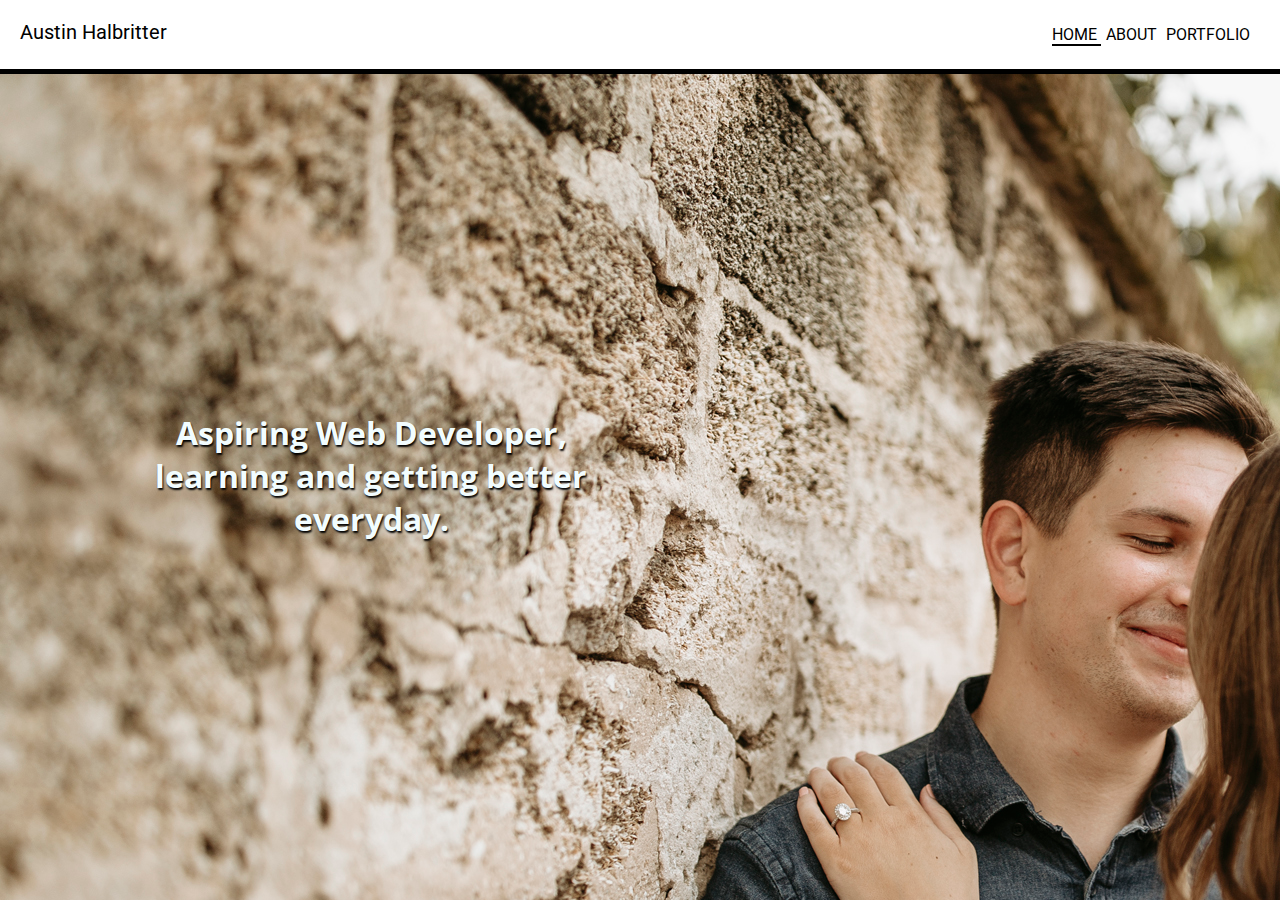
<file: index.html>
<!DOCTYPE html>
<html lang="en">

<head>
    <meta charset="UTF-8">
    <meta name="viewport" content="width=device-width, initial-scale=1.0">
    <link rel="stylesheet" href="index.css">
    <link href="https://fonts.googleapis.com/css2?family=Open+Sans:wght@400;700&family=Roboto&display=swap"
        rel="stylesheet">
    <title> Home </title>

</head>

<body class="homepageBackground">
    <header>
        <span class="name"> Austin Halbritter </span>
        <nav class="links">
            <a class="active" href="index.html" style="margin-right:5px"> HOME </a>
            <a href="aboutpage.html" style="margin-right:5px"> ABOUT </a>
            <a href="portfoliopage.html" style="margin-right:5px"> PORTFOLIO </a>
        </nav>
    </header>
    <main class="landing">
        <h1 class="homepageh1"> Hey, I'm Austin </h1>
        <h2 class="homepageh2"> Aspiring Web Developer, learning and getting better everyday.</h2>

    </main>

</body>

</html>
</file>
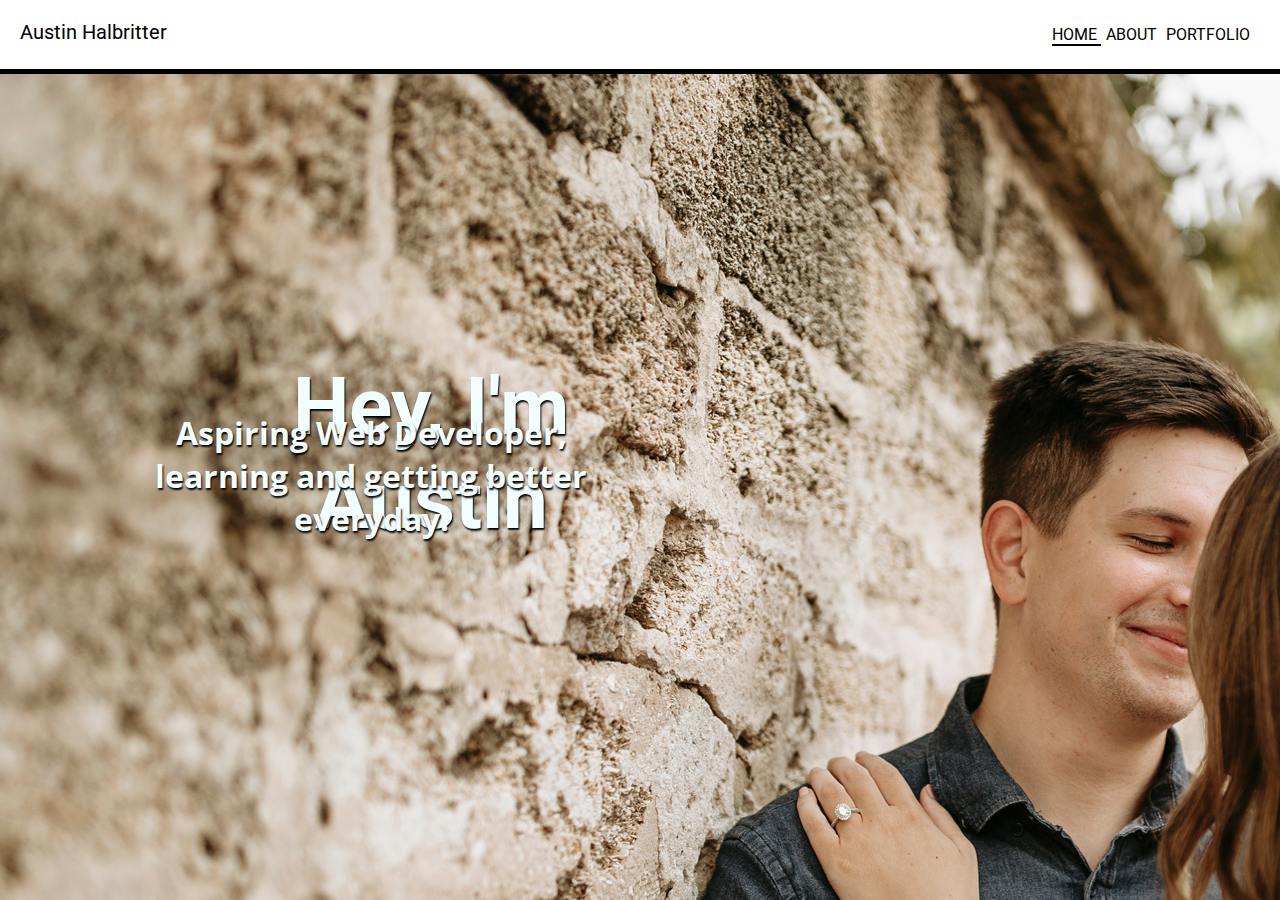
<file: PERSONAL_SITE/index.html>
<!DOCTYPE html>
<html lang="en">

<head>
    <meta charset="UTF-8">
    <meta name="viewport" content="width=device-width, initial-scale=1.0">
    <link rel="stylesheet" href="index.css">
    <link href="https://fonts.googleapis.com/css2?family=Open+Sans:wght@400;700&family=Roboto&display=swap"
        rel="stylesheet">
    <title> Home </title>

</head>

<body class="homepageBackground">
    <header>
        <span class="name"> Austin Halbritter </span>
        <nav class="links">
            <a class="active" href="index.html" style="margin-right:5px"> HOME </a>
            <a href="aboutpage.html" style="margin-right:5px"> ABOUT </a>
            <a href="portfoliopage.html" style="margin-right:5px"> PORTFOLIO </a>
        </nav>
    </header>
    <main class="landing">
        <h1 class="homepageh1"> Hey, I'm Austin </h1>
        <h2 class="homepageh2"> Aspiring Web Developer, learning and getting better everyday.</h2>

    </main>

</body>

</html>
</file>
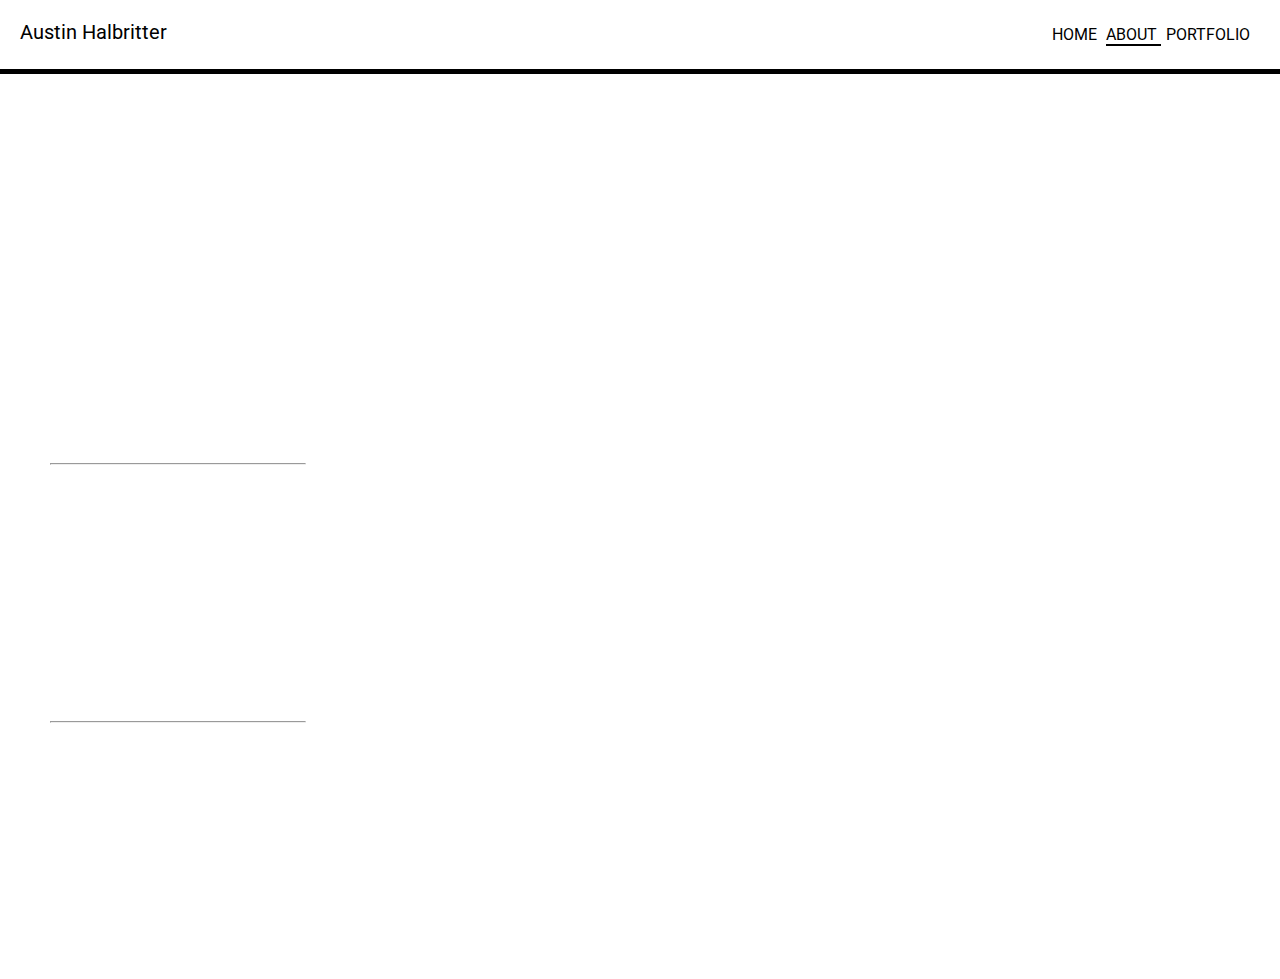
<file: aboutpage.html>
<!DOCTYPE html>
<html lang="en">

<head>
    <meta charset="UTF-8">
    <meta name="viewport" content="width=device-width, initial-scale=1.0">
    <link rel="stylesheet" href="index.css">
    <link href="https://fonts.googleapis.com/css2?family=Open+Sans:wght@400;700&family=Roboto&display=swap"
        rel="stylesheet">
    <title> About Me </title>

</head>

<body class="aboutMeBackground">
    <header>
        <span class="name"> Austin Halbritter </span>
        <nav class="links">
            <a href="index.html" style="margin-right:5px"> HOME </a>
            <a class="active" href="aboutpage.html" style="margin-right:5px"> ABOUT </a>
            <a href="portfoliopage.html" style="margin-right:5px"> PORTFOLIO </a>
        </nav>
    </header>
    <h1 class="aboutmeHeader"> About Me: </h1>
    <main class="aboutMeLeft">
        <div>
            <strong>Anything</strong> and all things Airedale Terrier! Harley, our six year old Airedale is a huge part
            of our lives and
            if we aren't walking, hiking, or going to the beach with her then we are probably out of town.
        </div>
        <hr>
        <div>
            <strong> As </strong> a recent newcomer to St. Augustine, I am enjoying all that this historic town has to
            offer. Slowly becoming a foodie and beach enthusiast and loving every day.
        </div>
        <hr>
        <div>
            <strong> Currently </strong> specializing in Web Development and enthusiastically learning every day to
            become better and provide value by design and engineering.
        </div>

    </main>
</body>

</html>
</file>
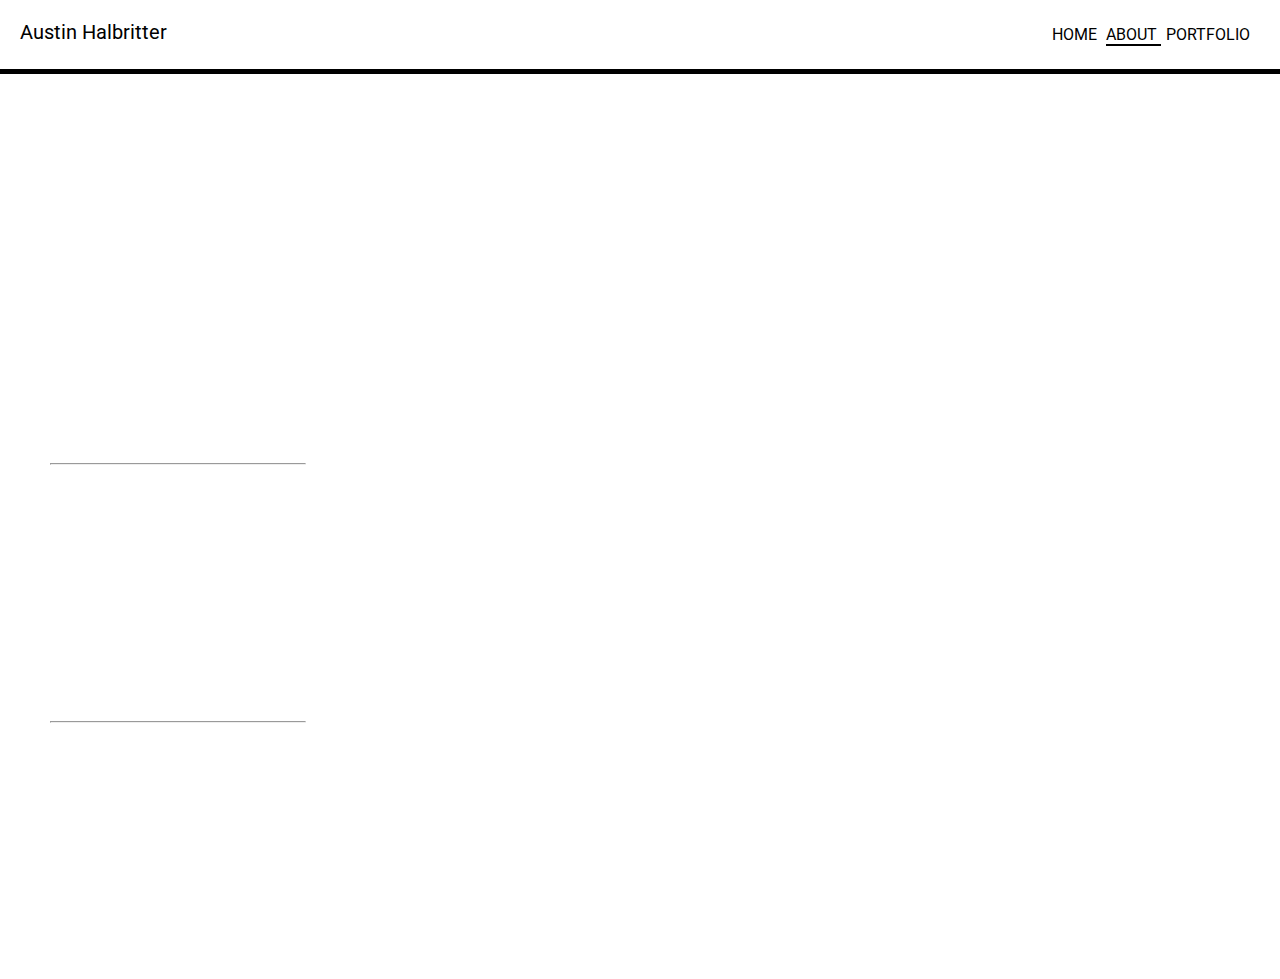
<file: PERSONAL_SITE/aboutpage.html>
<!DOCTYPE html>
<html lang="en">

<head>
    <meta charset="UTF-8">
    <meta name="viewport" content="width=device-width, initial-scale=1.0">
    <link rel="stylesheet" href="index.css">
    <link href="https://fonts.googleapis.com/css2?family=Open+Sans:wght@400;700&family=Roboto&display=swap"
        rel="stylesheet">
    <title> About Me </title>

</head>

<body class="aboutMeBackground">
    <header>
        <span class="name"> Austin Halbritter </span>
        <nav class="links">
            <a href="index.html" style="margin-right:5px"> HOME </a>
            <a class="active" href="aboutpage.html" style="margin-right:5px"> ABOUT </a>
            <a href="portfoliopage.html" style="margin-right:5px"> PORTFOLIO </a>
        </nav>
    </header>
    <h1 class="aboutmeHeader"> About Me: </h1>
    <main class="aboutMeLeft">
        <div>
            <strong>Anything</strong> and all things Airedale Terrier! Harley, our six year old Airedale is a huge part
            of our lives and
            if we aren't walking, hiking, or going to the beach with her then we are probably out of town.
        </div>
        <hr>
        <div>
            <strong> As </strong> a recent newcomer to St. Augustine, I am enjoying all that this historic town has to
            offer. Slowly becoming a foodie and beach enthusiast and loving every day.
        </div>
        <hr>
        <div>
            <strong> Currently </strong> specializing in Web Development and enthusiastically learning every day to
            become better and provide value by design and engineering.
        </div>

    </main>
</body>

</html>
</file>
<file: index.css>
* {
    margin: 0 auto;
}


nav {
    font-family: 'Roboto', sans-serif;
    padding: 25px;
    color: black;
    border-bottom: 5px solid black;
    background: white;
    text-align: right;   
}

a {
    text-decoration: none;
}

a:link {
    color: black;
    text-decoration: none;
}

a:visited {
    color: black;
}

a.active {
    border-bottom: 2px solid black;
}

.name {
    position: absolute;
    text-align: left;
    padding: 20px;
    font-size: 20px;
    font-family: 'Roboto', sans-serif;

    
}

.homepageBackground {
    background-image: url("1S1A6795.jpg");
}

.aboutMeBackground {
    background-image: url("https://assets.joelsartore.com/stock/ANI034/ANI034-00289.jpg");
}

.landing {
    color: #F2FDFF;
    text-shadow: 1px 2px 2px black;
    
}

.homepageh1 {
    position: absolute;
    text-align: center;
    top: 40%;
    width: 40%;
    margin-left: 175px;
    font-family: 'Roboto', sans-serif;
    font-size: 5em;
    transition: transform 1s;
       
}

.homepageh2 {
    position: absolute;
    text-align: center;
    width: 40%;
    bottom: 40%;
    left: 9%;
    font-family: 'Open Sans', sans-serif;
    font-size: 2em;
    transition: transform 1s;
}

/* Landing Page & Template Above */

.aboutmeHeader {
    color: white;
    font-family: 'Roboto', sans-serif;
    position: absolute;
    top: 13%;
    left: 7%;
    font-size: 40px;
}
.aboutMeLeft {
    color: white;
    font-family: 'Open Sans', sans-serif;
    font-size: 20px;
    position: absolute;
    top: 20%;
    width: 20%;
    margin-left: 50px;
}

.aboutMeLeft > div {
    padding: 20px;
}


/* About Me Page Above */

.portfolioHeader {
    font-family: 'Roboto', sans-serif;
    text-align: center;
    color: white;
    background: black;
    height: 50px;
    padding: 50px;
}

.portfolioHeader2 {
    font-family: 'Roboto', sans-serif;
    text-align: center;
    color: white;
    background: black;
    height: 10px;
    padding-bottom: 100px;
}

.portfolioMain > div {
    font-family: 'Open Sans', sans-serif;
    font-size: 25px;
    padding-top: 100px;
    color: white;
    height: 150px;
    text-align: left;
    padding-left: 100px;
}

.portfolioMain > div > img {
    height: 100px;
    width: 200px;
    float: right;
    margin-top: -30px;
    margin-right: 100px;
    box-shadow: 10px 5px 5px black;
}
.divport1 {
    background-color: #0A100D;    
}

.divport2 {
    background-color: #18261F;   
}

.divport3 {
    background-color: #1F3229; 
}
.divport4 {
    background-color: #1D3425; 
}
.divport5 {
    background-color: #25412F; 
}


/* Portfolio Page Above */ 

@media (max-width: 1300px) {
    .homepageh1 {
       display: none; 
    }
}

/* media query to help with small devices */
</file>
<file: PERSONAL_SITE/index.css>
* {
    margin: 0 auto;
}


nav {
    font-family: 'Roboto', sans-serif;
    padding: 25px;
    color: black;
    border-bottom: 5px solid black;
    background: white;
    text-align: right;   
}

a {
    text-decoration: none;
}

a:link {
    color: black;
    text-decoration: none;
}

a:visited {
    color: black;
}

a.active {
    border-bottom: 2px solid black;
}

.name {
    position: absolute;
    text-align: left;
    padding: 20px;
    font-size: 20px;
    font-family: 'Roboto', sans-serif;

    
}

.homepageBackground {
    background-image: url("1S1A6795.jpg");
}

.aboutMeBackground {
    background-image: url("https://assets.joelsartore.com/stock/ANI034/ANI034-00289.jpg");
}

.landing {
    color: #F2FDFF;
    text-shadow: 1px 2px 2px black;
    
}

.homepageh1 {
    position: absolute;
    text-align: center;
    top: 40%;
    width: 40%;
    margin-left: 175px;
    font-family: 'Roboto', sans-serif;
    font-size: 5em;
    transition: transform 1s;
       
}

.homepageh2 {
    position: absolute;
    text-align: center;
    width: 40%;
    bottom: 40%;
    left: 9%;
    font-family: 'Open Sans', sans-serif;
    font-size: 2em;
    transition: transform 1s;
}

/* Landing Page & Template Above */

.aboutmeHeader {
    color: white;
    font-family: 'Roboto', sans-serif;
    position: absolute;
    top: 13%;
    left: 7%;
    font-size: 40px;
}
.aboutMeLeft {
    color: white;
    font-family: 'Open Sans', sans-serif;
    font-size: 20px;
    position: absolute;
    top: 20%;
    width: 20%;
    margin-left: 50px;
}

.aboutMeLeft > div {
    padding: 20px;
}


/* About Me Page Above */

.portfolioHeader {
    font-family: 'Roboto', sans-serif;
    text-align: center;
    color: white;
    background: black;
    height: 50px;
    padding: 50px;
}

.portfolioHeader2 {
    font-family: 'Roboto', sans-serif;
    text-align: center;
    color: white;
    background: black;
    height: 10px;
    padding-bottom: 100px;
}

.portfolioMain > div {
    font-family: 'Open Sans', sans-serif;
    font-size: 25px;
    padding-top: 100px;
    color: white;
    height: 150px;
    text-align: left;
    padding-left: 100px;
}

.portfolioMain > div > img {
    height: 100px;
    width: 200px;
    float: right;
    margin-top: -30px;
    margin-right: 100px;
    box-shadow: 10px 5px 5px black;
}
.divport1 {
    background-color: #0A100D;    
}

.divport2 {
    background-color: #18261F;   
}

.divport3 {
    background-color: #1F3229; 
}
.divport4 {
    background-color: #1D3425; 
}
.divport5 {
    background-color: #25412F; 
}


/* Portfolio Page Above */
</file>
